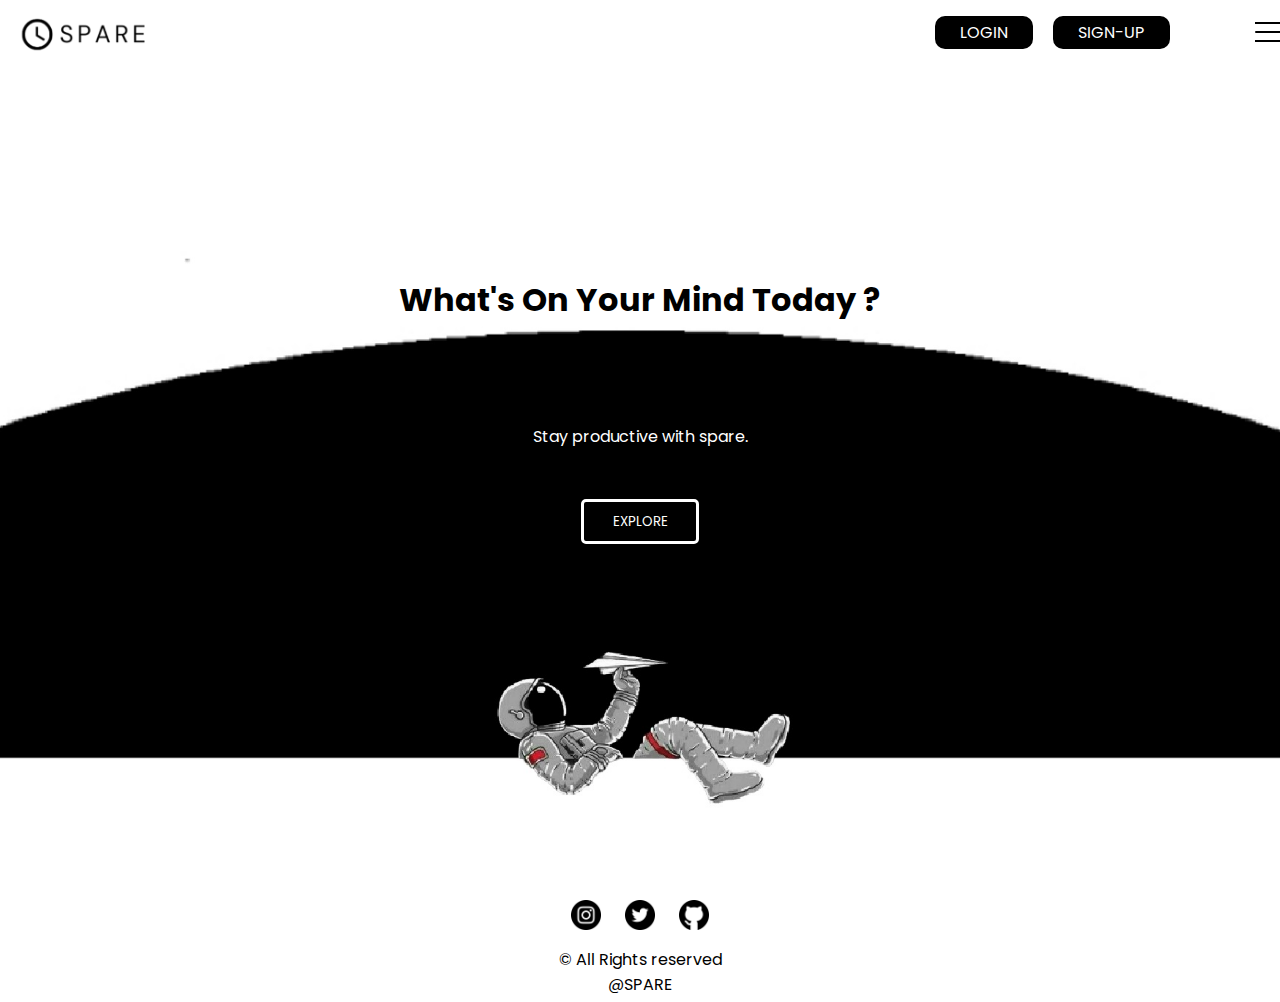
<file: index.html>
<!DOCTYPE html>
<html lang="en">

<head>
  <meta charset="UTF-8" />
  <meta name="viewport" content="width=device-width, initial-scale=1.0" />
  <title>Spare</title>
  <link rel="stylesheet" href="/css/style.css" />
</head>

<body>
  <div class="container">

    <div class="navbar">
      <div class="menu">
        <img src="/img/logo .png" class="logo">

        <div class="item">
          <ul>
            <li class="litems"> <a href=""> Login</a> </li>
            <li class="litems"><a href="">Sign-up</a> </li>
          </ul>
        </div>

        <div class="hamburger-menu">
          <div class="bar"></div>
        </div>
      </div>
    </div>

    <div class="main-container">
      <div class="main">
        <header>
          <div class="overlay">
            <div class="inner">
              <h2 class="title">What's On Your Mind Today ?</h2>
              <p>
              Stay productive with spare.

              </p>
              <button class="btn" onclick="location.href='shami'">Explore</button>
            </div>
          </div>
        </header>
        
        <footer>

          <div class="footer-item">
              <div class="footer-item2">
                  <a class="footer-link" href=""><img src="/img/instagram.png" class="footer-icon"></a>
                  <a class="footer-link" href=""><img src="/img/twitter.png" class="footer-icon"></a>
                  <a class="footer-link" href=""><img src="/img/github.png" class="footer-icon"></a>
              </div>
              <p>© All Rights reserved</p>
              <p style="margin-bottom: 5px;">@SPARE</p>
          </div>
  
  
      </footer>

      </div>

      <div class="shadow one"></div>
      <div class="shadow two"></div>
    </div>

    <div class="links" id="shami">
      <ul>
        <li>
          <a href="#" style="--i: 0.05s;">Home</a>
        </li>
        <li>
          <a href="notes.html" style="--i: 0.1s;">Notes Drawer</a>
        </li>
        <li>
          <a href="pomodoro.html" style="--i: 0.15s;">Pomodoro Timer</a>
        </li>
        <li>
          <a href="aliza.html" style="--i: 0.20s;">Aliza</a>
        </li>
        <li>
          <a href="about.html" style="--i: 0.25s;">About</a>
        </li>
        <li>
          <a href="mailto:pheonix4523@gmail.com" style="--i: 0.3s;">Contact</a>
        </li>
      </ul>
    </div>
  </div>

  <script src="/js/app.js"></script>
</body>

</html>
</file>
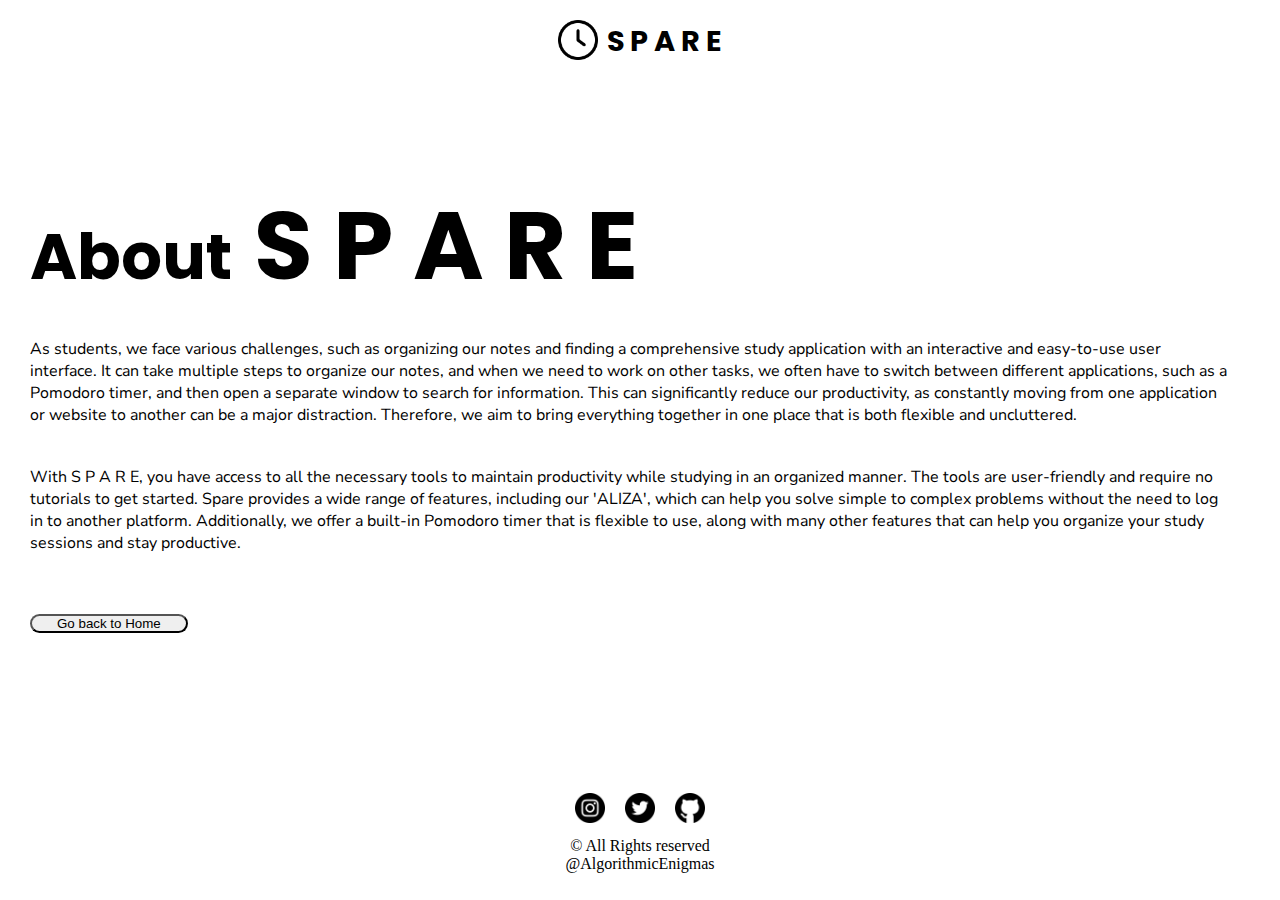
<file: about.html>
<!DOCTYPE html>
<html lang="en">

<head>
    <meta charset="UTF-8">
    <meta http-equiv="X-UA-Compatible" content="IE=edge">
    <meta name="viewport" content="width=device-width, initial-scale=1.0">
    <title>About Spare</title>

    <link rel="preconnect" href="https://fonts.googleapis.com">
    <link rel="preconnect" href="https://fonts.gstatic.com" crossorigin>
    <link href="https://fonts.googleapis.com/css2?family=Poppins&display=swap" rel="stylesheet">

    <link rel="preconnect" href="https://fonts.googleapis.com">
    <link rel="preconnect" href="https://fonts.gstatic.com" crossorigin>
    <link href="https://fonts.googleapis.com/css2?family=Nunito+Sans&display=swap" rel="stylesheet">

    <link href="https://cdn.jsdelivr.net/npm/bootstrap@5.3.0-alpha3/dist/css/bootstrap.min.css" rel="stylesheet"
        integrity="sha384-KK94CHFLLe+nY2dmCWGMq91rCGa5gtU4mk92HdvYe+M/SXH301p5ILy+dN9+nJOZ" crossorigin="anonymous">

    <script src="https://cdn.jsdelivr.net/npm/bootstrap@5.3.0-alpha3/dist/js/bootstrap.bundle.min.js"
        integrity="sha384-ENjdO4Dr2bkBIFxQpeoTz1HIcje39Wm4jDKdf19U8gI4ddQ3GYNS7NTKfAdVQSZe"
        crossorigin="anonymous"></script>

    <link rel="stylesheet" href="css/about-style.css">

</head>

<body>


    <nav class="navbar">
        <div id="logo">
            <img class="logo1" src="/img/logo.png" alt="SPARE">
            <a href="index.html" style="text-decoration: none; color: black;">
                <h2 class="logo-h2">S P A R E</h2>
            </a>

        </div>


    </nav>

    <div id="about">

        <div>
            <h1 class="title-h1-2">About <span class="title-h1">S P A R E</span> </h1>


            <p class="about-paragraph">As students, we face various challenges, such as organizing our notes and finding
                a
                comprehensive study application with an interactive and easy-to-use user interface. It can take multiple
                steps to organize our notes, and when we need to work on other tasks, we often have to switch between
                different applications, such as a Pomodoro timer, and then open a separate window to search for
                information.
                This can significantly reduce our productivity, as constantly moving from one application or website to
                another can be a major distraction. Therefore, we aim to bring everything together in one place that is
                both
                flexible and uncluttered.
            </p>

            <p class="about-paragraph">With S P A R E, you have access to all the necessary tools to maintain
                productivity
                while
                studying in an organized manner. The tools are user-friendly and require no tutorials to get started.
                Spare
                provides a wide range of features, including our 'ALIZA', which can help you solve simple to complex
                problems without the need to log in to another platform. Additionally, we offer a built-in Pomodoro
                timer
                that is flexible to use, along with many other features that can help you organize your study sessions
                and
                stay productive.
            </p>
        </div>

        <div style="margin-top: 20px;">
            <button type="button" class="btn btn-outline-dark homebtn" onclick="location.href='index.html'">Go back to Home</button>
        </div>
    </div>


    <footer>

        <div class="footer-item">
            <div class="footer-item2">
                <a class="footer-link" href=""><img src="/img/instagram.png" class="footer-icon"></a>
                <a class="footer-link" href=""><img src="/img/twitter.png"  class="footer-icon"></a>
                <a class="footer-link" href=""><img src="/img/github.png" class="footer-icon"></a>
            </div>
            <p>© All Rights reserved</p>
            <p>@AlgorithmicEnigmas</p>
        </div>


    </footer>

</body>

</html>
</file>
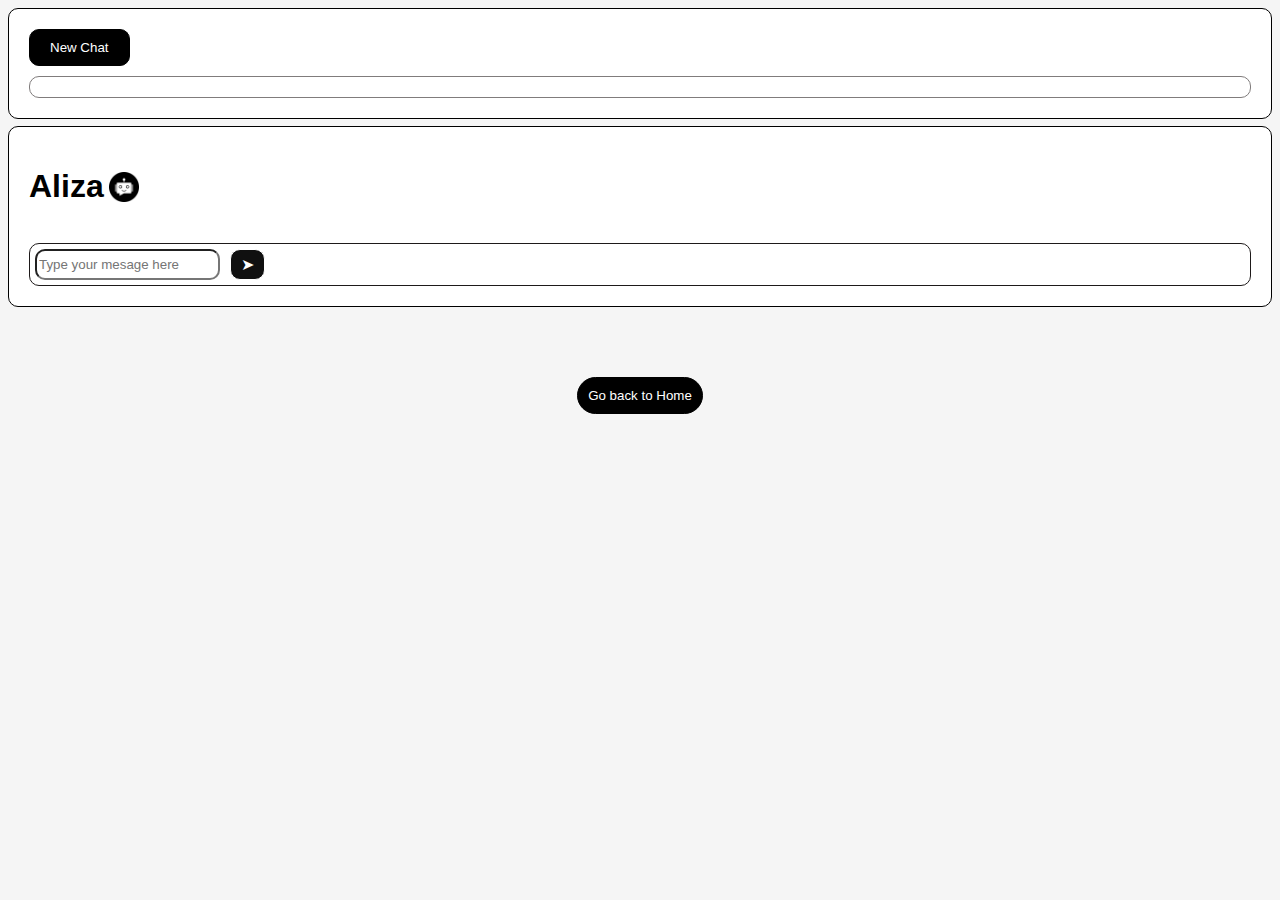
<file: aliza.html>
<!DOCTYPE html>
<html lang="en">

<head>
  <meta charset="UTF-8">
  <title>Aliza</title>
  <link rel="stylesheet" href="/css/aliza-style.css">
</head>

<body>
  <section class="side-bar">
    <button>New Chat</button>
    <div class="history"></div>
    <div class="nav">

    </div>
  </section>
  <section class="main">
    <div class="chatbot-img"> <h1>Aliza</h1>
      <img class="aliza-img" src="/img/chatbot.png" alt="aliza">
    </div>
   
    <p id="output"></p>
    <div class="bottom-section">
      <div class="input-container">
        <input type="text" placeholder="Type your mesage here">

        <div id="submit"> ➤ </div>
      </div>
    </div>
  </section>

  <div class="btn-home">
    <button type="button" class="btn" onclick="location.href='index.html'">Go back to Home</button>
</div>

  

<script src="/js/index.js"></script>
</body>
</html>
</file>
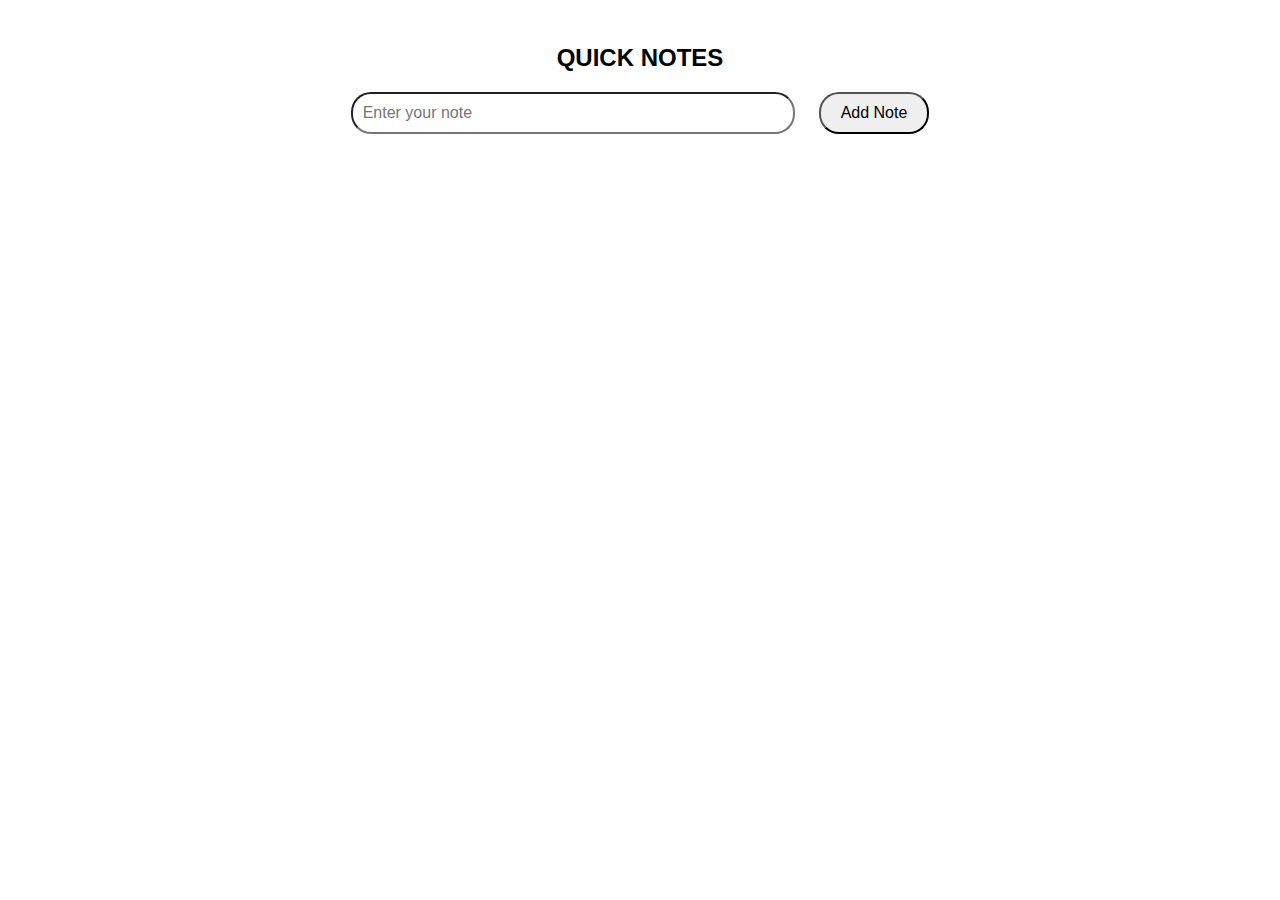
<file: notes.html>
<!DOCTYPE html>
<html>
<head>
    <title>Notes</title>
    <link rel="stylesheet" href="https://cdnjs.cloudflare.com/ajax/libs/font-awesome/5.15.3/css/all.min.css" />

    <link rel="stylesheet" type="text/css" href="notes.css">
</head>
<body>
    <div class="container">
        <h1>QUICK NOTES</h1>
        <form id="noteForm">
            <input type="text" id="noteInput" placeholder="Enter your note" required>
            <button class="button" type="submit">Add Note</button>
        </form>
        <ul id="noteList"></ul>
    </div>
    
    
        <i class="fas fa-trash delete"></i>
    
    

    <script src="notes.js"></script>
</body>
</html>
</file>
<file: css/style.css>
@import url("https://fonts.googleapis.com/css2?family=Poppins:wght@300;400;500;600;700;800;900&display=swap");

* {
  padding: 0;
  margin: 0;
  
}

body,
button {
  font-family: "Poppins", sans-serif;
}

.container {
  min-height: 100vh;
  width: 100%;
  background-color: #485461;
  background-image: linear-gradient(135deg, #485461 0%, #28313b 74%);
  overflow-x: hidden;
  transform-style: preserve-3d;
}

.navbar {
  position: fixed;
  top: 0;
  left: 0;
  width: 100%;
  z-index: 10;
  height: 3rem;
}

.menu {

  width: 100%;
  margin: 0 5px;
  padding: 0px;
  display: flex;
  justify-content: space-between;
  align-items: center;
  color:black;
}

.logo {
width: 150px;
margin-bottom: 2px;
}

.item{
  position: absolute;
  right: 100px;
}

.item ul{
  display: flex;
}

.litems{
  list-style: none;
  padding: 0 10px;
}

.item ul li a{

  text-decoration: none;
  color: white;
  border-color: black;
  border-radius:  10px ;
  background-color: black;
  padding: 5px 25px;
  text-transform: uppercase;
}

.item ul li a:hover{

  background-color: white;
  border-color: black;
  color: black;
  border: 1px;
  border-style: solid;
}

.hamburger-menu {
  height: 4rem;
  width: 3rem;
  cursor: pointer;
  display: flex;
  align-items: center;
  justify-content: flex-end;
}

.bar {
  width: 1.9rem;
  height: 1.5px;
  border-radius: 2px;
  background-color: black;
  transition: 0.5s;
  position: relative;
}

.bar:before,
.bar:after {
  content: "";
  position: absolute;
  width: inherit;
  height: inherit;
  background-color: black;
  transition: 0.5s;
}

.bar:before {
  transform: translateY(-9px);
}

.bar:after {
  transform: translateY(9px);
}

.main {
  position: relative;
  width: 100%;
  left: 0;
  z-index: 5;
  overflow: hidden;
  transform-origin: left;
  transform-style: preserve-3d;
  transition: 0.5s;
}

header {
  min-height: 100vh;
  width: 100%;
  background: url("/img/bg1.jpg") no-repeat top center / cover;
  position: relative;
}

.overlay {
  position: absolute;
  width: 100%;
  height: 100%;
  top: 0;
  left: 0;

  display: flex;
  justify-content: center;
  align-items: center;
}

.inner {
  max-width: 35rem;
  text-align: center;
  color: #fff;
  padding: 0 2rem;
}

.title {
  font-size: 2rem;
  color: black;
}

.inner p {
  margin-top: 100px;
  margin-bottom: 20px;
}

.btn {
  margin-bottom: 80px;
  margin-top: 30px;
  padding: 0.6rem 1.8rem;
  background-color: black;
  border: solid white;
  border-radius: 5px;
  color: #fff;
  text-transform: uppercase;
  cursor: pointer;
  text-decoration: none;
}

.btn:hover{
  border-color: white;
  background-color: white;
  color: black;
}

footer{
  background-color: white;
  display: flex;
  flex-direction: column;
  justify-content: center;
  align-items: center;
  text-align: center;
}


.footer-icon{

  width: 30px;
  height: 30px;
  margin-left: 10px;
  margin-right: 10px ;
  margin-bottom: 10px;
 }

 .footer-icon:hover{
  transform: scale(0.8);
 }



.container.active .bar {
  transform: rotate(360deg);
  background-color: transparent;
}

.container.active .bar:before {
  transform: translateY(0) rotate(45deg);
}

.container.active .bar:after {
  transform: translateY(0) rotate(-45deg);
}

.container.active .main {
  animation: main-animation 0.5s ease;
  cursor: pointer;
  transform: perspective(1300px) rotateY(20deg) translateZ(310px) scale(0.5);
}

@keyframes main-animation {
  from {
    transform: translate(0);
  }

  to {
    transform: perspective(1300px) rotateY(20deg) translateZ(310px) scale(0.5);
  }
}

.links {
  position: absolute;
  width: 30%;
  right: 0;
  top: 0;
  height: 100vh;
  z-index: 2;
  display: flex;
  justify-content: center;
  align-items: center;
}

ul {
  list-style: none;
}

.links a {
  text-decoration: none;
  color: #9e9e9e;
  padding: 0.7rem 0;
  display: inline-block;
  font-size: 1rem;
  font-weight: 300;
  text-transform: uppercase;
  letter-spacing: 1px;
  transition: 0.3s;
  opacity: 0;
  transform: translateY(10px);
  animation: hide 0.5s forwards ease;
}

.links a:hover {
  color: #fff;
 
}

.container.active .links a {
  animation: appear 0.5s forwards ease var(--i);
}

@keyframes appear {
  from {
    opacity: 0;
    transform: translateY(10px);
  }
  to {
    opacity: 1;
    transform: translateY(0px);
  }
}

@keyframes hide {
  from {
    opacity: 1;
    transform: translateY(0px);
  }
  to {
    opacity: 0;
    transform: translateY(10px);
  }
}

.shadow {
  position: absolute;
  width: 100%;
  height: 100vh;
  top: 0;
  left: 0;
  transform-style: preserve-3d;
  transform-origin: left;
  transition: 0.5s;
  background-color: white;
}

.shadow.one {
  z-index: -1;
  opacity: 0.15;
}

.shadow.two {
  z-index: -2;
  opacity: 0.1;
}

.container.active .shadow.one {
  animation: shadow-one 0.6s ease-out;
  transform: perspective(1300px) rotateY(20deg) translateZ(215px) scale(0.5);
}

@keyframes shadow-one {
  0% {
    transform: translate(0);
  }

  5% {
    transform: perspective(1300px) rotateY(20deg) translateZ(310px) scale(0.5);
  }

  100% {
    transform: perspective(1300px) rotateY(20deg) translateZ(215px) scale(0.5);
  }
}

.container.active .shadow.two {
  animation: shadow-two 0.6s ease-out;
  transform: perspective(1300px) rotateY(20deg) translateZ(120px) scale(0.5);
}

@keyframes shadow-two {
  0% {
    transform: translate(0);
  }

  20% {
    transform: perspective(1300px) rotateY(20deg) translateZ(310px) scale(0.5);
  }

  100% {
    transform: perspective(1300px) rotateY(20deg) translateZ(120px) scale(0.5);
  }
}

.container.active .main:hover + .shadow.one {
  transform: perspective(1300px) rotateY(20deg) translateZ(230px) scale(0.5);
}

.container.active .main:hover {
  transform: perspective(1300px) rotateY(20deg) translateZ(340px) scale(0.5);
}
</file>
<file: css/about-style.css>
*{
    padding: 0;
    margin: 0;
}



.navbar{
 
 display: flex;
 padding-top: 20px;
 justify-content: center;

}

#logo{

    display: flex;
}

.logo1{

    width: 40px;
    height: 40px;
  
}

.logo-h2{

    padding-left: 9px;
    font-family: 'Poppins', sans-serif;
    font-size: 1.8rem;
    font-weight: bold;

}



#about{

    margin-top: 80px;
    padding: 30px;

}


.title-h1{

   font-size: 6rem;
    font-family: 'Poppins', sans-serif;
    padding-left: 8px;

}

.title-h1-2{

font-size: 4rem;
font-family: 'Poppins', sans-serif;
margin-bottom: 20px;


}

.about-paragraph{

    margin-bottom: 40px;
    padding-right: 20px;
    font-family: 'Nunito Sans', sans-serif;
    
}

.homebtn{

    border-radius: 20px;
    padding-left: 25px;
    padding-right: 25px;
    margin-top: 20px;
}




.footer-item2{
  
    display: flex;
 
   }
  
 
    .footer-item{
 
    display: flex;
    flex-direction: column;
    justify-content: center;
    align-items: center;
    margin-top: 110px;
    padding: 20px;
 
    }
 
    .footer-icon{
 
     width: 30px;
     height: 30px;
     margin-left: 10px;
     margin-right: 10px ;
     margin-bottom: 10px;
    }
 
    .footer-link:hover{
    
     transform: scale(0.8);
     
 
    }
</file>
<file: css/aliza-style.css>
@import url("https://fonts.googleapis.com/css2?family=Poppins:wght@300;400;500;600;700;800;900&display=swap");

 
 
 body {
    font-family: "Poppins", sans-serif;
}

body {
    background-color: #F5F5F5;
}

.side-bar {
    background-color: #FFFFFF;
    border: 1px solid #000000;
    padding: 20px;
    border-radius: 10px;
}

.history {
    border: 1px solid #807c7c;
    padding: 10px;
    margin-top: 10px;
    border-radius: 10px;

}

.chatbot-img{
    display: flex;
   align-items: center;
}

.aliza-img{
    padding-left: 5px;
}

.btn {

   background-color: #000000;
   border: solid 1px black;
   border-radius: 20px;
   color: white;
   padding: 10px;
   margin-top: 40px;
   

}

.btn-home{

    display: flex;
    justify-content: center;
    align-items: center;
    margin: 30px;

}

.btn:hover{

    background-color: #F5F5F5;
    border: #000000 solid 1px;
    transform: scale(1.2);
    color: black;
    cursor: pointer;

}


.side-bar button {
    background-color: #000000;
    color: #FFFFFF;
    border: solid 1px black;
    padding: 10px 20px;
    border-radius: 10px;
    cursor: pointer;
}

.main {
    border: 1px solid #000000;
    padding: 20px;
    background-color: #FFFFFF;
    border-radius: 10px;
    margin-top: 7px;
}

.input-container {
    border: 1px solid #1e1a1a;
    padding: 5px;
    border-radius: 10px;
    display: flex;
}

#submit {
    background-color: #101010;
    color: #FFFFFF;
    border: solid 1px;
    padding: 5px 10px;
    border-radius: 10px;
    cursor: pointer;
    margin-left: 10px;
}


.side-bar button:hover,
#submit:hover {
    background-color: white;
    color: black;
}

body {
    font-family: 'Mukta', sans-serif;
    background-color: #F5F5F5;
}

.side-bar {
    background-color: #FFFFFF
}


img {
    height: 30px;
}

input {
    border-radius: 10px;
}

#chat-button {
    position: fixed;
    bottom: 20px;
    right: 20px;
    background-color: #4CAF50;
    color: white;
    border: none;
    padding: 16px 32px;
    text-align: center;
    text-decoration: none;
    display: inline-block;
    font-size: 16px;
    cursor: pointer;
    z-index: 9999;
  }
  
  #chat-window {
    position: fixed;
    bottom: 100px;
    right: 20px;
    width: 400px;
    height: 500px;
    border: 1px solid #ccc;
    background-color: white;
    z-index: 9999;
    display: none;
  }
  
  #chat-header {
    background-color: #4CAF50;
    color: white;
    padding: 10px;
    display: flex;
    justify-content: space-between;
    align-items: center;
  }
  
  #close-button {
    background-color: transparent;
    border: none;
    color: white;
    font-size: 24px;
    cursor: pointer;
  }
  
  #chat-body {
    padding: 10px;
    height: 400px;
    overflow-y: scroll;
  }
</file>
<file: notes.css>
.container {
    max-width: 600px;
    margin: 0 auto;
    padding: 20px;
    text-align: center;
    
}


h1 {
    font-size: 24px;
    margin-bottom: 20px;
    text-transform: capitalize;
    font-family: sans-serif;
}

form {
    margin-bottom: 20px;
}

input[type="text"] {
    width: 70%;
    padding: 10px;
    font-size: 16px;
    border-radius: 20px;
    margin-right: 20px;
}

button {
    padding: 10px 20px;
    font-size: 16px;
    border-radius: 20px;
}

.note-container {
    position: relative;
    background-color: #e7e7e7;
    border-radius: 10px;
    box-shadow: 0 2px 4px rgba(0, 0, 0, 0.1);
    margin-bottom: 20px;
    padding: 20px;
    display: flex;
    justify-content: space-between;
    align-items: center;
}

.note-text {
    margin-bottom: 10px;
    margin-right:10px ;
    font-size: 18px;
}


.timestamp {
    font-size: 12px;
    color: #888888;
    
}

.delete {
    position: absolute;
    top: 50%;
    right: -25px;
    transform: translateY(-50%);
    font-size: 20px;
    color: #888888;
    cursor: pointer;
    transition: color 0.3s ease;
}

.delete:hover {
    color: #ff0000;
}

button:hover{

    background-color: rgb(49, 49, 248);
    color: #e7e7e7;
    cursor: pointer;
}
</file>
